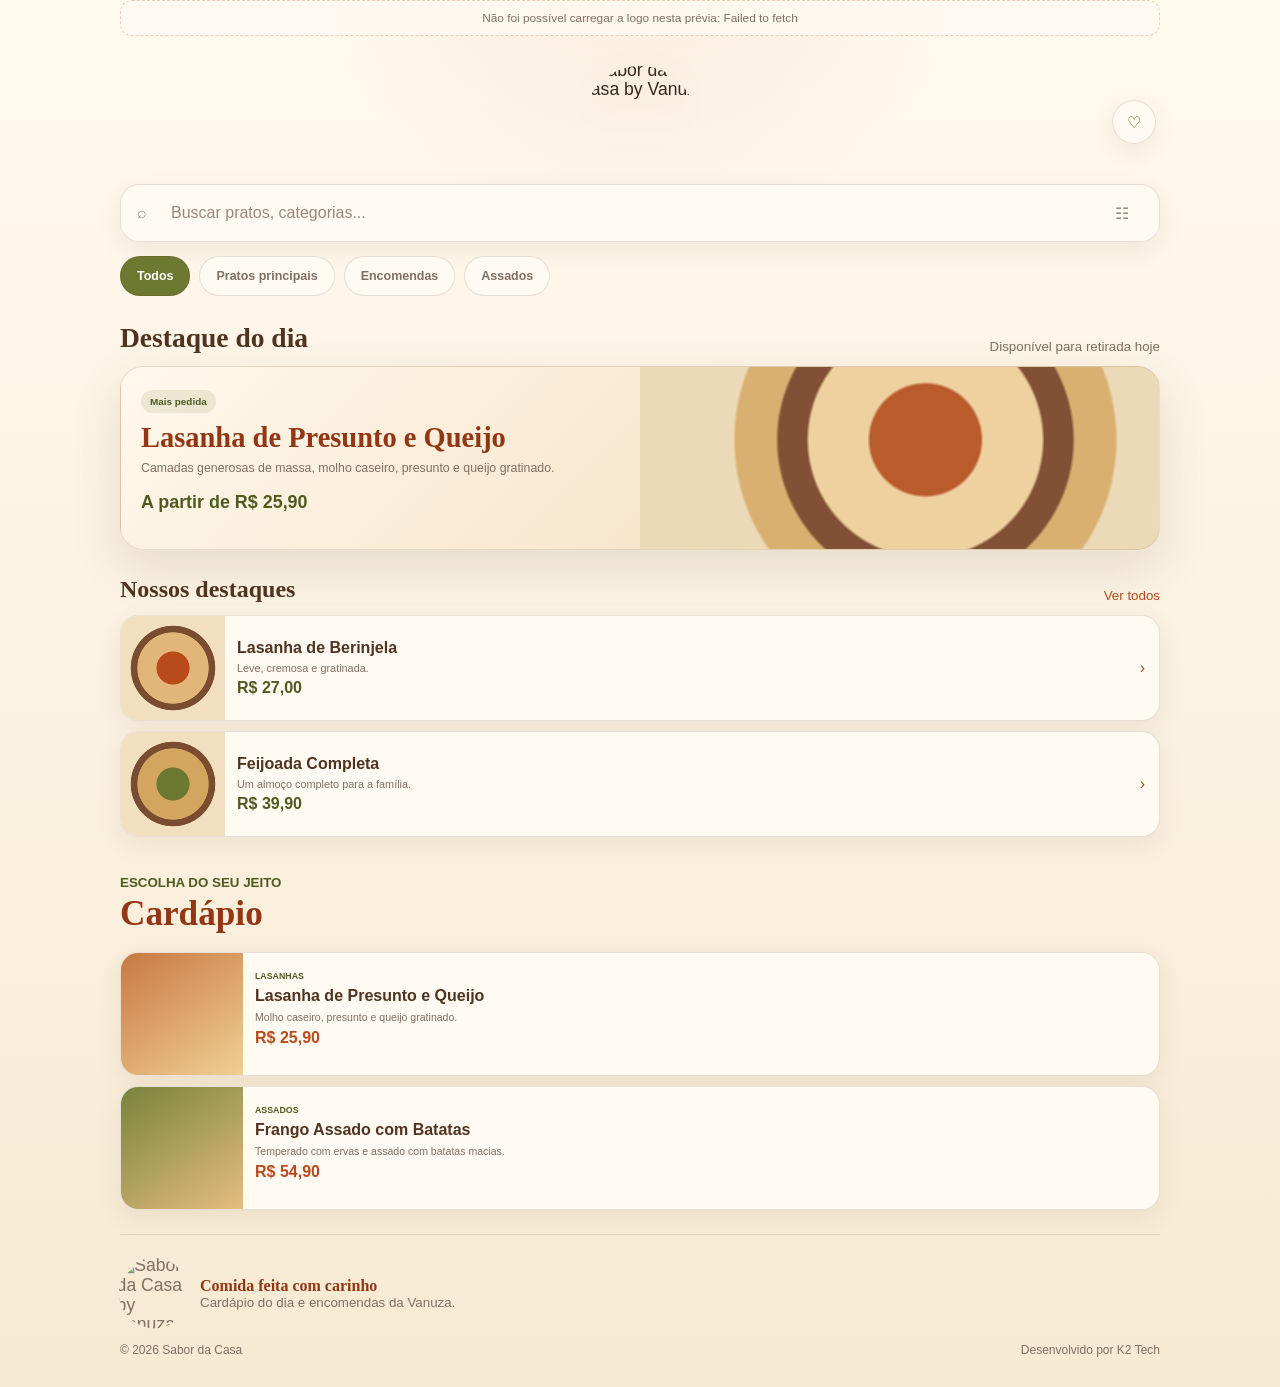
<file: preview-logo.html>
<!doctype html>
<html lang="pt-BR">
<head>
  <meta charset="utf-8" />
  <meta name="viewport" content="width=device-width,initial-scale=1,viewport-fit=cover" />
  <title>Preview — Sabor da Casa by Vanuza</title>
  <style>
    :root{--bg:#f7ead3;--paper:#fffaf2;--rust:#b94a1c;--rust2:#923613;--olive:#6d7830;--olive2:#4e5b20;--brown:#503321;--ink:#38271d;--muted:#806f63;--line:rgba(94,61,38,.14);--shadow:0 18px 50px rgba(92,59,34,.13);--soft:0 8px 24px rgba(92,59,34,.08)}
    *{box-sizing:border-box}body{margin:0;min-width:320px;color:var(--ink);background:radial-gradient(circle at 50% -120px,rgba(185,74,28,.09),transparent 360px),linear-gradient(180deg,#fff9ee 0%,var(--bg) 100%);font-family:Arial,sans-serif}.shell{width:min(1040px,calc(100% - 28px));margin:auto}.app-header{min-height:118px;padding:12px 0 6px;display:grid;grid-template-columns:48px 1fr 48px;align-items:center}.logo-lockup{justify-self:center;width:112px;height:112px;display:grid;place-items:center;border-radius:50%;overflow:hidden;filter:drop-shadow(0 8px 18px rgba(83,49,28,.13))}.brand-logo{width:118px;height:118px;max-width:none;object-fit:cover;border-radius:50%;clip-path:circle(47% at 50% 50%);transform:scale(1.1)}.header-icon{width:44px;height:44px;display:grid;place-items:center;border:1px solid var(--line);border-radius:50%;background:rgba(255,250,242,.9);color:var(--olive2);box-shadow:var(--soft)}.search-bar{height:58px;padding:0 16px;display:grid;grid-template-columns:24px 1fr 28px;align-items:center;gap:10px;border:1px solid var(--line);border-radius:19px;background:rgba(255,250,242,.96);box-shadow:var(--soft);color:#9a887c}.quick-filters{display:flex;gap:9px;margin:14px 0 26px;overflow:auto}.quick-filters span{flex:0 0 auto;min-height:40px;padding:0 16px;display:grid;place-items:center;border:1px solid var(--line);border-radius:999px;background:#fffaf2;color:var(--muted);font-size:.78rem;font-weight:800}.quick-filters .active{background:var(--olive);color:#fff}.section-line{margin-bottom:12px;display:flex;align-items:flex-end;justify-content:space-between;gap:14px}.section-line h1,.section-line h2{margin:0;color:var(--brown);font-family:Georgia,serif}.section-line h1{font-size:1.72rem}.section-line small{color:var(--muted)}.featured{min-height:184px;position:relative;overflow:hidden;border:1px solid var(--line);border-radius:23px;background:linear-gradient(135deg,#fff8ec,#f1d9b5);box-shadow:var(--shadow)}.featured-copy{position:relative;z-index:2;width:62%;padding:23px 12px 22px 20px}.featured-copy>span{display:inline-flex;padding:6px 9px;border-radius:999px;background:rgba(109,120,48,.12);color:var(--olive2);font-size:.62rem;font-weight:900}.featured-copy h3{margin:10px 0 0;color:var(--rust2);font-family:Georgia,serif;font-size:1.78rem;line-height:1.02}.featured-copy p{margin:8px 0 0;color:var(--muted);font-size:.77rem;line-height:1.45}.featured-copy strong{display:block;margin-top:14px;color:var(--olive2);font-size:1.12rem}.featured-image{position:absolute;inset:0 0 0 auto;width:50%;background:radial-gradient(circle at 55% 40%,#b95b2b 0 18%,#efd1a0 19% 38%,#815035 39% 48%,#d9b070 49% 62%,#ecd9b8 63%)}.title-row{margin-top:26px}.list{display:grid;gap:10px}.row{min-height:104px;display:grid;grid-template-columns:104px minmax(0,1fr) auto;align-items:center;overflow:hidden;border:1px solid var(--line);border-radius:18px;background:#fffaf2;box-shadow:var(--soft)}.row-photo{width:104px;height:104px;background:radial-gradient(circle,#b94a1c 0 22%,#e2b678 23% 48%,#7a4c30 49% 57%,#f1dfbf 58%)}.row-copy{padding:12px}.row-copy h3{margin:0;color:var(--brown);font-size:1rem}.row-copy p{margin:5px 0;color:var(--muted);font-size:.68rem}.row-copy strong{color:var(--olive2)}.arrow{padding-right:14px;color:var(--rust)}.menu-section{padding:36px 0 24px}.menu-section small{color:var(--olive2);font-weight:900;text-transform:uppercase}.menu-section h2{margin:3px 0 18px;color:var(--rust2);font-family:Georgia,serif;font-size:2.2rem}.menu-grid{display:grid;gap:10px}.menu-card{min-height:122px;display:grid;grid-template-columns:122px minmax(0,1fr);overflow:hidden;border:1px solid var(--line);border-radius:18px;background:#fffaf2;box-shadow:var(--soft)}.menu-photo{min-height:122px;background:linear-gradient(145deg,#c87942,#f1cf94)}.menu-body{padding:12px}.menu-body .eyebrow{font-size:.55rem;color:var(--olive2);font-weight:900;text-transform:uppercase}.menu-body h3{margin:4px 0;color:var(--brown);font-size:1rem}.menu-body p{margin:6px 0;color:var(--muted);font-size:.66rem}.menu-body strong{color:var(--rust)}footer{padding:24px 0 30px;border-top:1px solid var(--line);color:var(--muted)}.footer-brand{display:flex;align-items:center;gap:12px}.footer-brand img{width:68px;height:68px;object-fit:cover;border-radius:50%;clip-path:circle(47%);transform:scale(1.1)}.footer-brand strong,.footer-brand small{display:block}.footer-brand strong{color:var(--rust2);font-family:Georgia,serif}.footer-meta{display:flex;justify-content:space-between;gap:12px;margin-top:16px;font-size:.75rem}.preview-note{margin:0 auto 18px;width:min(1040px,calc(100% - 28px));padding:10px 14px;border:1px dashed rgba(185,74,28,.25);border-radius:12px;background:rgba(255,250,242,.75);color:var(--muted);font-size:.74rem;text-align:center}@media(max-width:600px){.featured-copy{width:68%}.featured-copy h3{font-size:1.45rem}.featured-image{width:44%}.footer-meta{flex-direction:column}}
  </style>
</head>
<body>
  <div class="preview-note">Prévia visual da nova logo aplicada ao layout atual.</div>
  <header class="app-header shell">
    <div></div>
    <div class="logo-lockup"><img class="brand-logo" alt="Sabor da Casa by Vanuza" /></div>
    <div class="header-icon">♡</div>
  </header>
  <main>
    <section class="shell">
      <div class="search-bar"><span>⌕</span><span>Buscar pratos, categorias...</span><span>☷</span></div>
      <div class="quick-filters"><span class="active">Todos</span><span>Pratos principais</span><span>Encomendas</span><span>Assados</span></div>
      <div class="section-line"><h1>Destaque do dia</h1><small>Disponível para retirada hoje</small></div>
      <div class="featured"><div class="featured-copy"><span>Mais pedida</span><h3>Lasanha de Presunto e Queijo</h3><p>Camadas generosas de massa, molho caseiro, presunto e queijo gratinado.</p><strong>A partir de R$ 25,90</strong></div><div class="featured-image"></div></div>
      <div class="section-line title-row"><h2>Nossos destaques</h2><small style="color:var(--rust)">Ver todos</small></div>
      <div class="list"><div class="row"><div class="row-photo"></div><div class="row-copy"><h3>Lasanha de Berinjela</h3><p>Leve, cremosa e gratinada.</p><strong>R$ 27,00</strong></div><div class="arrow">›</div></div><div class="row"><div class="row-photo" style="background:radial-gradient(circle,#6d7830 0 22%,#d4a55e 23% 48%,#7a4c30 49% 57%,#f1dfbf 58%)"></div><div class="row-copy"><h3>Feijoada Completa</h3><p>Um almoço completo para a família.</p><strong>R$ 39,90</strong></div><div class="arrow">›</div></div></div>
    </section>
    <section class="menu-section shell"><small>Escolha do seu jeito</small><h2>Cardápio</h2><div class="menu-grid"><div class="menu-card"><div class="menu-photo"></div><div class="menu-body"><span class="eyebrow">Lasanhas</span><h3>Lasanha de Presunto e Queijo</h3><p>Molho caseiro, presunto e queijo gratinado.</p><strong>R$ 25,90</strong></div></div><div class="menu-card"><div class="menu-photo" style="background:linear-gradient(145deg,#78833b,#e5bd81)"></div><div class="menu-body"><span class="eyebrow">Assados</span><h3>Frango Assado com Batatas</h3><p>Temperado com ervas e assado com batatas macias.</p><strong>R$ 54,90</strong></div></div></div></section>
  </main>
  <footer class="shell"><div class="footer-brand"><img class="brand-logo" alt="Sabor da Casa by Vanuza" /><div><strong>Comida feita com carinho</strong><small>Cardápio do dia e encomendas da Vanuza.</small></div></div><div class="footer-meta"><span>© 2026 Sabor da Casa</span><span>Desenvolvido por K2 Tech</span></div></footer>
  <script>
    (async()=>{
      const base='https://raw.githubusercontent.com/andersonjhonatan/restaurant-orders/preview-logo-vanuza/assets/logo_parts/';
      const parts=await Promise.all([1,2,3,4].map(n=>fetch(base+`new-logo-0${n}.txt`).then(r=>{if(!r.ok)throw new Error('Falha ao carregar logo');return r.text()})));
      const bin=atob(parts.join('').replace(/\s+/g,''));
      const bytes=new Uint8Array(bin.length); for(let i=0;i<bin.length;i++) bytes[i]=bin.charCodeAt(i);
      const url=URL.createObjectURL(new Blob([bytes],{type:'image/webp'}));
      document.querySelectorAll('.brand-logo').forEach(img=>img.src=url);
    })().catch(err=>{document.querySelector('.preview-note').textContent='Não foi possível carregar a logo nesta prévia: '+err.message});
  </script>
</body>
</html>
</file>
